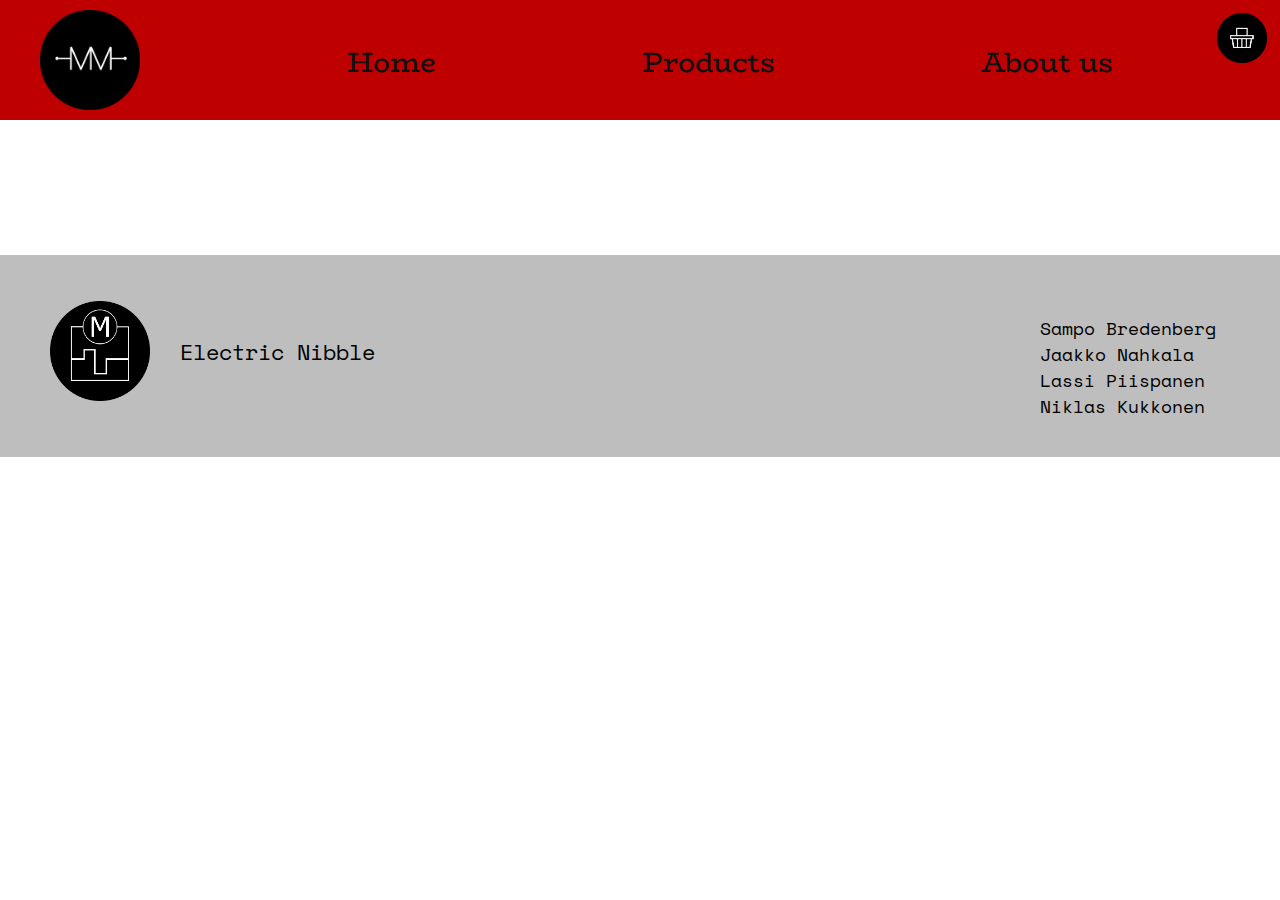
<file: aProduct.html>
<!DOCTYPE html>
<html lang="en">
    <head>
        <meta charset="UTF-8">
        <title>Mondo's Modules</title>
        <link href="css/HeadFoot.css" rel="stylesheet">
        <link href="css/aProduct.css" rel="stylesheet">
        <link href='https://fonts.googleapis.com/css?family=BioRhyme' rel='stylesheet'>
        <link href='https://fonts.googleapis.com/css?family=Space%20Mono' rel='stylesheet'>
    </head>

    <body>
        <header class="sticky">
            <figure><img id="logo" src="./img/logo2b.png" alt="Logo"></figure>
            <figure id="linkit">
                <nav>
                    <a href="./index.html">Home</a>
                    <a href="./products.html">Products</a>
                    <a href="./aboutus.html">About us</a>
                </nav>
            </figure>
        </header>

        <nav>
            <figure id="cartIcon">
                <img src="img/kori.png" alt="Ostoskori">
            </figure>
        </nav>


        <main id="tuoteInfoDiv">
            <!--
            <article>
                <div class="tuoteKuvaSlider">
                    <div class="slideshow-container">
                        <div class="mySlides fade">
                            <img src="img/samBot.jpg" style="width:100%">
                        </div>
                        <div class="mySlides fade">
                            <img src="img/mondoEdit.jpg" style="width:100%">
                        </div>
                        <a class="prev" onclick="plusSlides(-1)">&#10094;</a>
                        <a class="next" onclick="plusSlides(1)">&#10095;</a>
                    </div>
                    <br>
                </div>
                <div id="teksti">
                    <h2 class="brand">Mondon Moduulit, 80-luvun FM-siru</h2>
                    <p class="desc">Three effect algorithms in a small footprint. Tap delay, chorus and shimmer reverb. Stereo input and output for all modes, but the tap-delay effect sums the channels before delay.</p>
                    <p class="hinta">Hinta: 30 ruplaa</p>
                    <button type="button">Lisää ostoskoriin</button>
                    <p class="specs">Tekniset tiedot:</p>
                    <ul>
                        <li>kategoria: kompressori</li>
                        <li>pituus:20 jalkaa</li>
                        <li>leveys: 9*10^-14AU</li>
                        <li>syvyys: 30 px</li>
                        <li>+12V: 3mA</li>
                        <li>-12V: 1mA</li>
                        <li>+3V: 0mA</li>
                    </ul>
                    <a id="linkki" href="url">Tuotteen omat sivut</a>
                </div>
            </article>
            -->
        </main>

        <footer>
            <figure><img alt="logo" src="./img/logo2.png"></figure>
            <p>Electric Nibble</p>
            <aside id="foot">
                <p>Sampo Bredenberg <br/> Jaakko Nahkala <br/> Lassi Piispanen <br/> Niklas Kukkonen</p>
            </aside>
        </footer>

        <script src="js/ShoppingCart.js"></script>
        <script src="js/cookies.js"></script>
        <script src="js/aProduct.js"></script>
    </body>
</html>
</file>
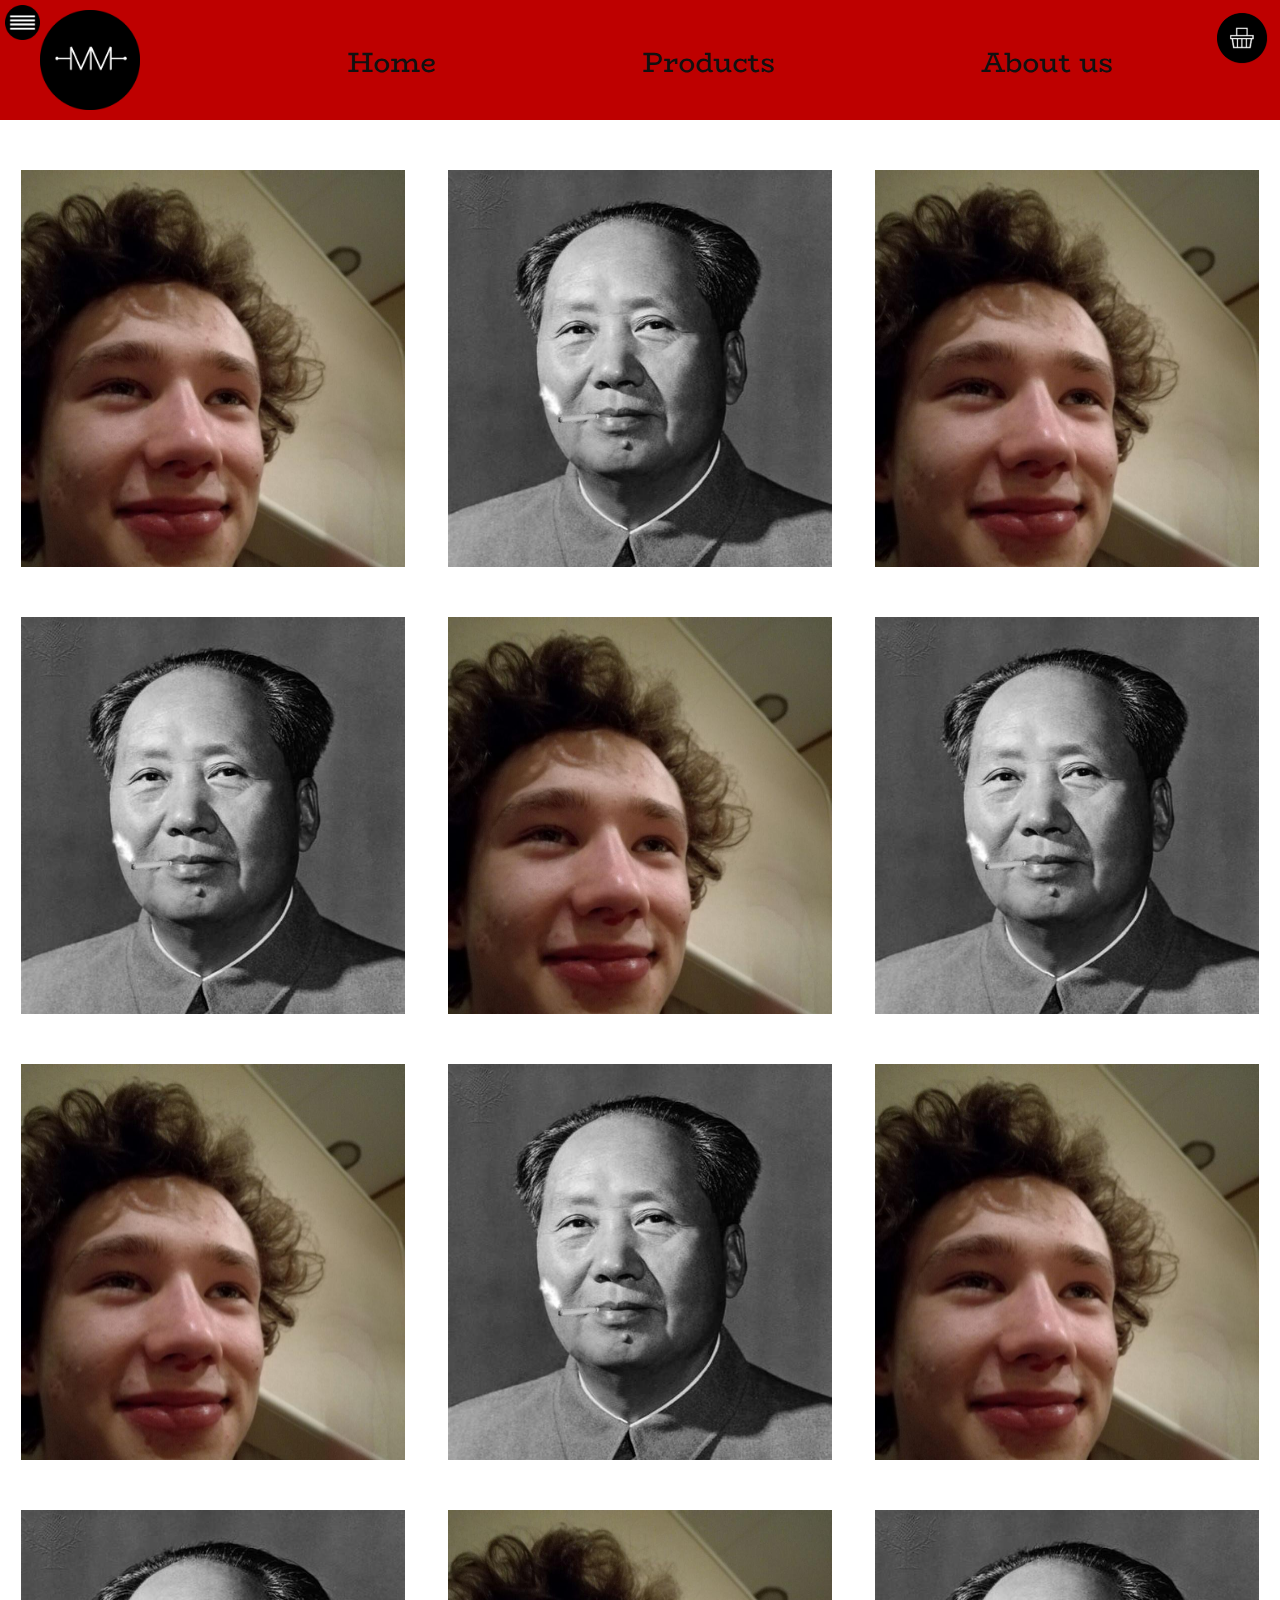
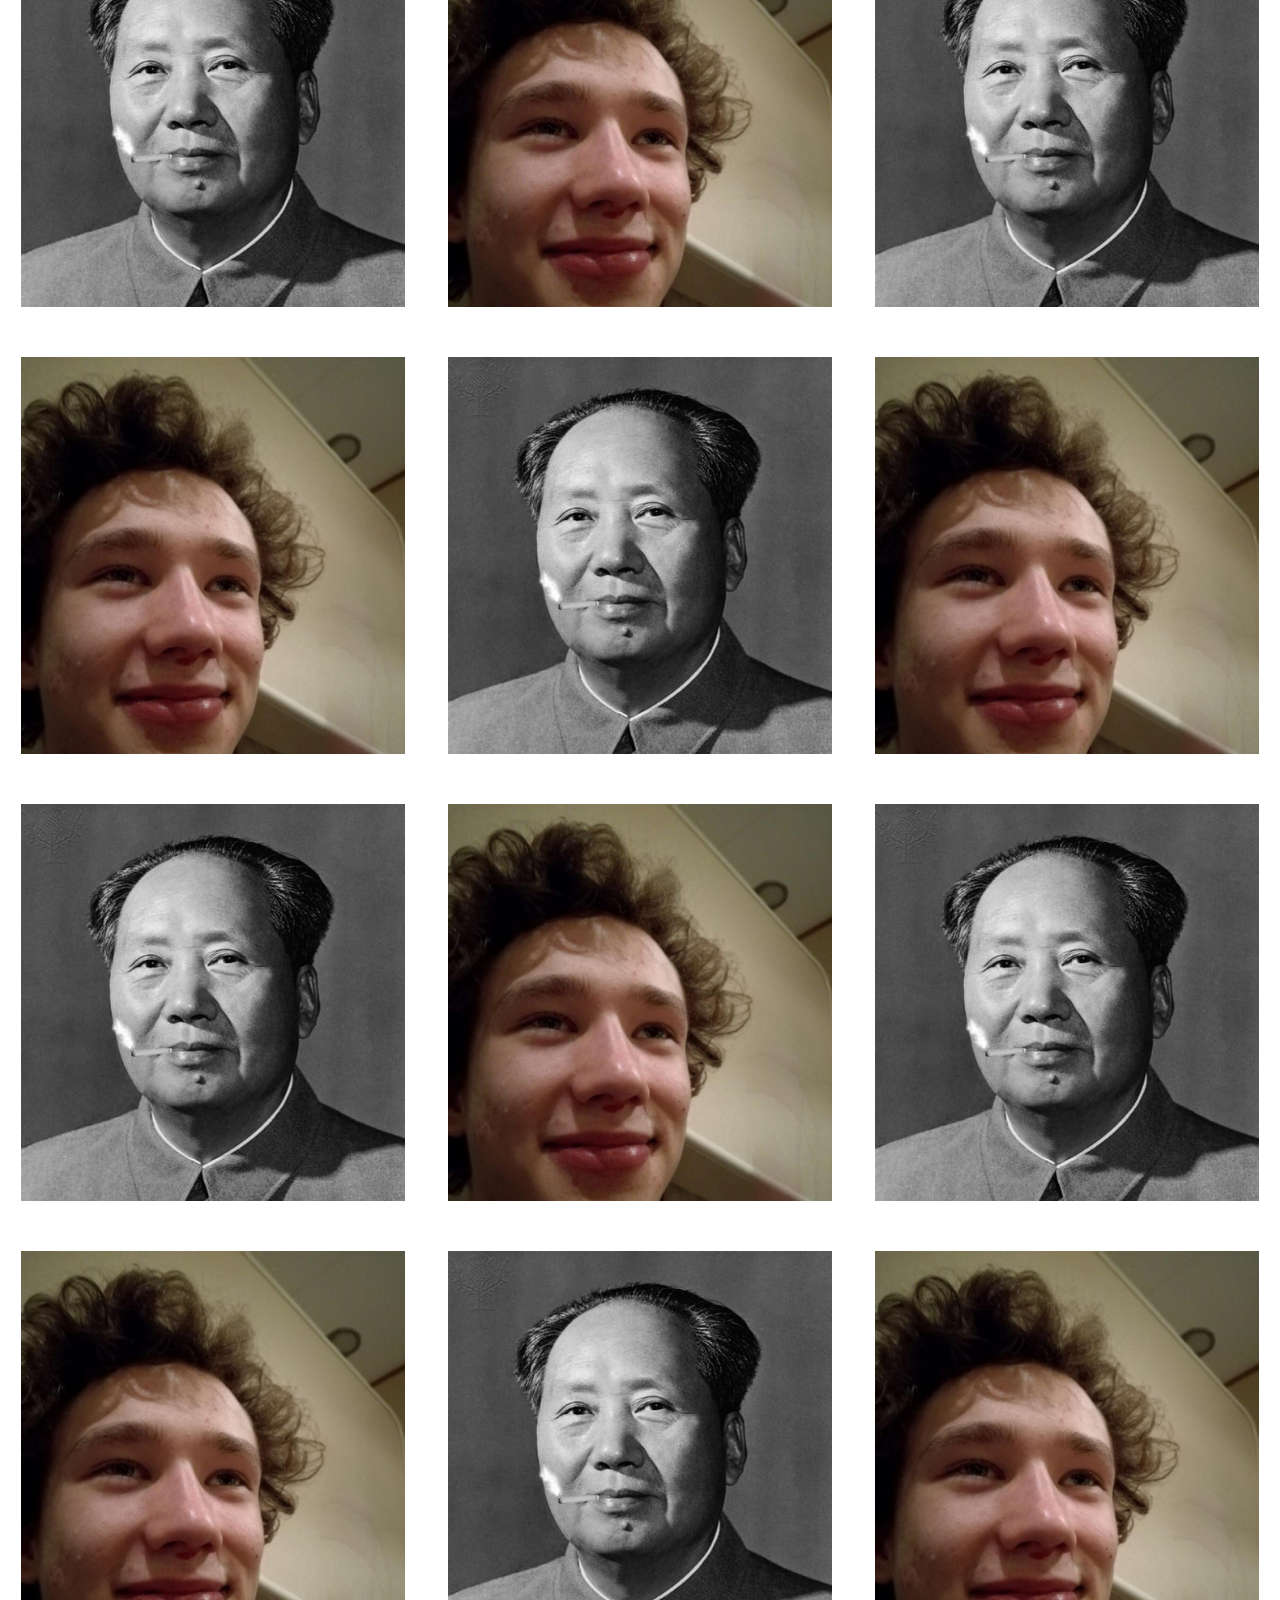
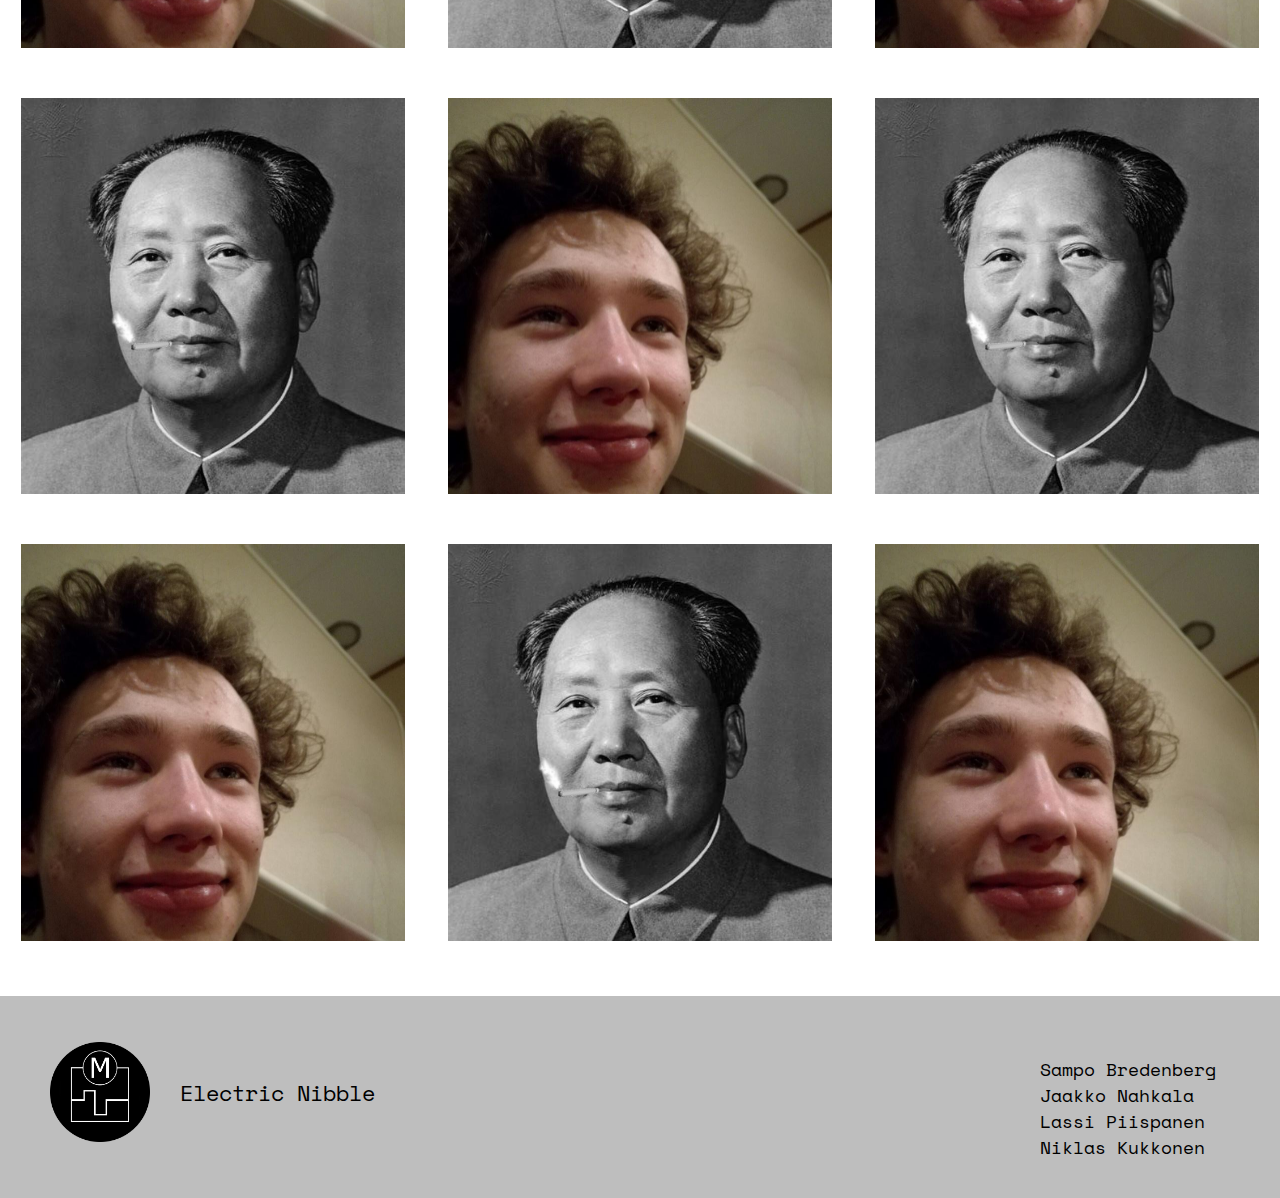
<file: products.html>
<!DOCTYPE html>
<html lang="en">
    <head>
        <meta charset="UTF-8">
        <title>Mondo's Modules</title>
        <link href="css/products.css" rel="stylesheet" type="text/css">
        <link href="css/HeadFoot.css" rel="stylesheet">
        <link href='https://fonts.googleapis.com/css?family=BioRhyme' rel='stylesheet'>
        <link href='https://fonts.googleapis.com/css?family=Space%20Mono' rel='stylesheet'>
    </head>
    <body>
        <main>
            <div>

            </div>

            <!--<article class="product">
                <figure>
                    <a id="0" class="productImg" href="#product0" style="background-image: url('img/samBot.jpg');">
                        <img src="img/lmmao.jpg">
                    </a>
                    <div class="animated">
                        <p>Name</p>
                        <p>Price</p>
                    </div>
                </figure>
            </article>-->

        </main>
        <div>

        </div>


        <header class="sticky">
            <figure><img id="logo" alt="Site logo" src="./img/logo2b.png"></figure>
            <figure id="linkit">
                <nav>
                    <a href="./index.html">Home</a>
                    <a>Products</a>
                    <a href="./aboutus.html">About us</a>
                </nav>
            </figure>
        </header>

        <nav>
            <figure id="cartIcon">
                <img src="img/kori.png" alt="Ostoskori">
            </figure>
        </nav>

        <img src="img/catalog.png" class="sidebarB" alt="Katalogi">

        <footer>
            <figure><img alt="logo" src="./img/logo2.png"></figure>
            <p>Electric Nibble</p>
            <aside id="foot">
                <p>Sampo Bredenberg <br/> Jaakko Nahkala <br/> Lassi Piispanen <br/> Niklas Kukkonen</p>
            </aside>
        </footer>

        <div id="sidebar">
            <ul>
                <li class="selected">All modules</li>
                <li>Compressor</li>
                <li>Delay</li>
                <li>Distortion</li>
                <li>Effects processor</li>
                <li>Filter</li>
                <li>LPG</li>
                <li>Mixer</li>
                <li>Modulator</li>
                <li>Oscillator</li>
                <li>Percussion</li>
                <li>Reverb</li>
                <li>Sequencer</li>
                <li>Utility</li>
                <li>VCA</li>
            </ul>
        </div>

        <script src="js/ShoppingCart.js"></script>
        <script src="js/cookies.js"></script>
        <script src="js/products.js"></script>
    </body>
</html>
</file>
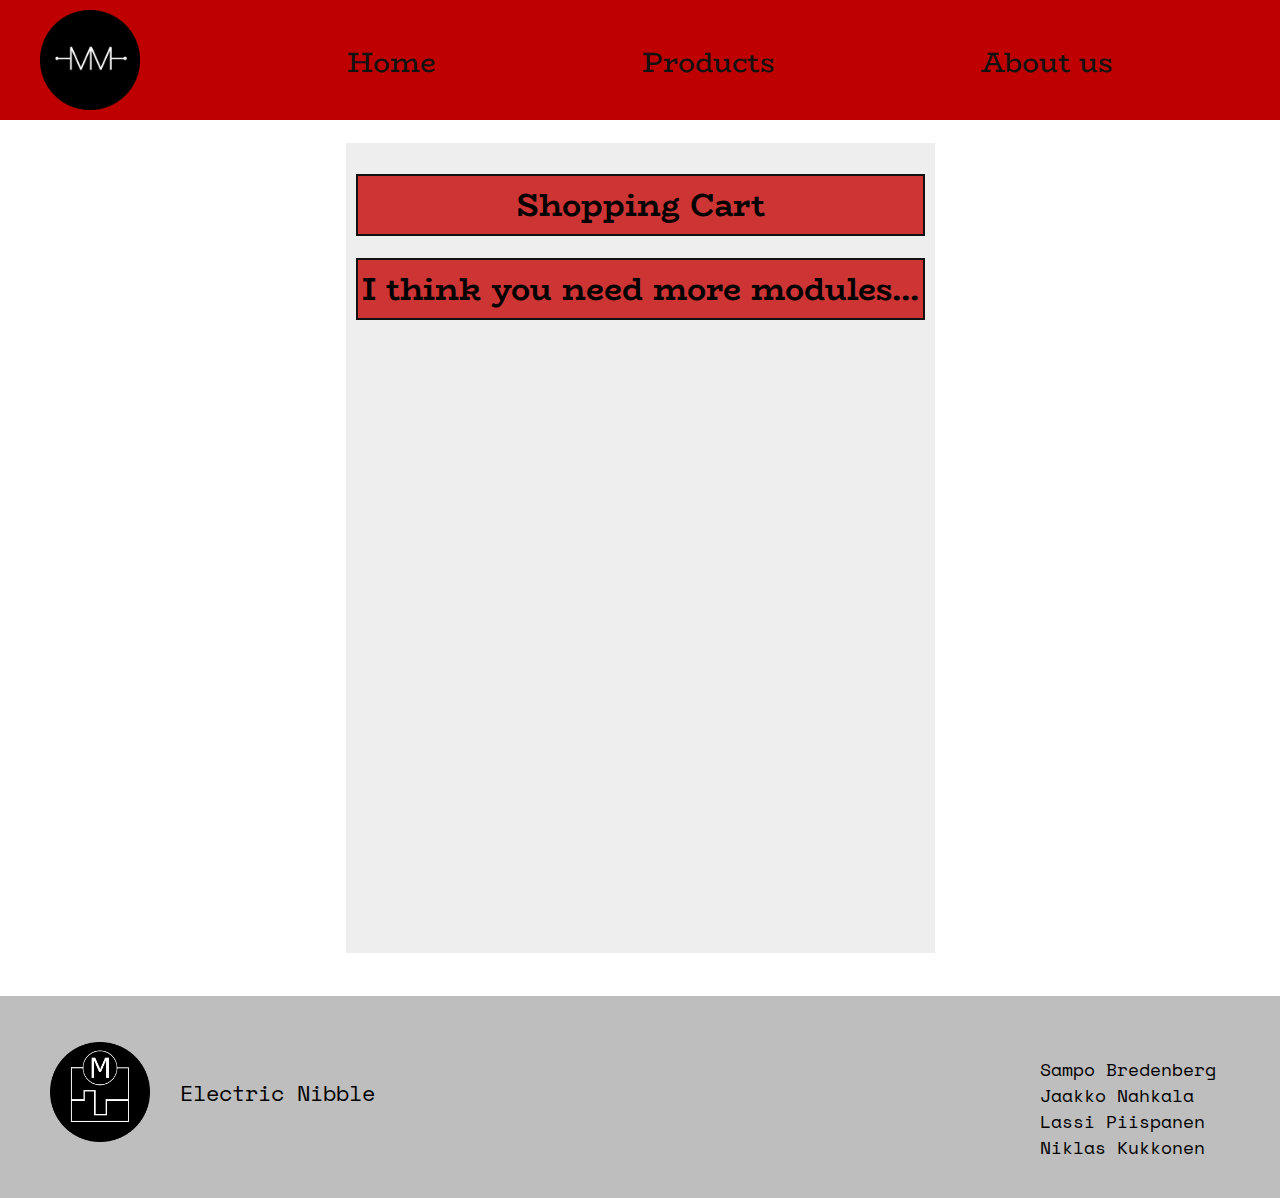
<file: shoppingCart.html>
<!DOCTYPE html>
<html lang="en">
    <head>
        <meta charset="UTF-8">
        <title>Mondo's Modules</title>
        <link href="css/shoppingCart.css" rel="stylesheet">
        <link href="css/HeadFoot.css" rel="stylesheet">
        <link href='https://fonts.googleapis.com/css?family=BioRhyme' rel='stylesheet'>
        <link href='https://fonts.googleapis.com/css?family=Space%20Mono' rel='stylesheet'>
    </head>
    <body>
        <div id="top"></div>
        <main>


            <div>
                <h1>
                    Shopping Cart
                </h1>
                <article id="shoplist">
                </article>

                <button id="buy">BUY</button>
            </div>


</main>

        <header class="sticky">
            <figure><img id="logo" alt="Site logo" src="./img/logo2b.png"></figure>
            <figure id="linkit">
                <nav>
                    <a href="./index.html">Home</a>
                    <a href="./products.html">Products</a>
                    <a href="./aboutus.html">About us</a>
                </nav>
            </figure>
        </header>

        <footer>
            <figure><img alt="logo" src="./img/logo2.png"></figure>
            <p>Electric Nibble</p>
            <aside id="foot">
                <p>Sampo Bredenberg <br/> Jaakko Nahkala <br/> Lassi Piispanen <br/> Niklas Kukkonen</p>
            </aside>
        </footer>


        <script src="js/ShoppingCart.js"></script>
        <script src="js/cookies.js"></script>
        <script src="js/cart.js"></script>
    </body>
</html>
</file>
<file: css/HeadFoot.css>
header {
    display: flex;
    justify-content: center;
    background-color: #be0000;
    width: 100%;
    font-size: 25px;
}

header a {
    color: #111111;
    text-align: center;
    text-decoration: none;
    display: inline;
    padding-right: 100px;
    padding-left: 100px;
    font-family: BioRhyme, serif;
    font-size: 28px;
}

header a:hover {
    background-color: black;
    color: aliceblue;
}


#logo {
    max-height: 100px;
    position: relative;
    bottom: 15px;
}

header figure {
    height: 70px;
}

#linkit {
    margin: 0 auto;
    padding-top: 40px;
}


footer {
    margin-top: 35px;
    background: #bebebe;
    min-height: 200px;
    display: flex;
}

footer img {
    max-height: 100px;
    position: relative;
    top: 30px;
    left: 10px;
}

footer figure {
    height: 100px;
    width: 100px;

}

footer article {
    margin: 0;
    height: 50px;
}

footer p {
    font-family: "Space Mono", serif;
    font-size: 22px;
    margin-top: 80px;
    height: 100px;
}

#foot{
    position: relative;
    margin-right: 0;
    margin-left: auto;
    right: 5%;
    bottom: 20px;
}


#foot p {
    font-size: 18px;
}

#cartIcon {
    margin: 0;
    position: fixed;
    right: 1vw;
    top: 1vw;

    text-align: center;
    cursor: pointer;
}

#cartIcon img {
    height: 50px;
    width: 50px;
}

#cartIcon:hover img {
    filter: invert(1);
}

.circle {
    position: fixed;
    right: 3%;
    top: 4%;
    border-radius: 50%;
    height: 20px;
    width: 20px;
    background: #ffe674;
    border: #111111 solid 2px;
}

.circle p {
    text-align: center;
    font-family: "Space Mono", serif;
    font-size: 13px;
    font-weight: bold;
    margin: 0;
}

@media only screen and (max-width: 1170px) {

    header a {
        font-size: 18px;
        padding: 20px;
    }

    header figure {
        margin-left: 10px;
        margin-right: 0;
    }

    header {
        width: 100%;
    }

    footer {
        width: 100%;
    }

    footer figure {
        margin: 0;
    }

    footer img {
        max-height: 80px;
        top: 50px;
    }

    footer p {
        font-family: "Space Mono", serif;
        font-size: 18px;
        margin-left: 0;
        margin-top: 80px;
        height: 100px;
    }

    #foot p {
        font-size: 15px;
        margin-left: auto;
        margin-right: 0;
    }

    #cartIcon img {
        height: 40px;
        width: 40px;
    }

    #cartIcon:hover img {
        filter: invert(1);
    }

    .circle p {
        font-family: "Space Mono", serif;
        margin: 0;
    }
}
</file>
<file: css/aProduct.css>
body, html {
    height: 100%;
    margin: 0;
}

#tuoteInfoDiv{
    padding: 50px;
}

#tuoteInfoDiv article{
    display: flex;
    justify-content: center;

}

.linkki{
    margin-top: 50px;
    margin-bottom: 50px;
}

#teksti{
    width: 50%;
}

#teksti a{
    margin-top: 15%;
    font-size: 20px;
    font-family: "Space Mono", serif;
    float: right;
    left: 50%;
}

ul{
    list-style-type:circle;
}

main{
    padding-top: 50px;
}

#tuoteInfoDiv article h2,#tuoteInfoDiv article p{
    margin-left: 200px;
    font-size: 20px;
    font-family: "Space Mono", serif;
}
#tuoteInfoDiv button{
    margin-left: 200px;
    font-size: 18px;
    font-family: "Space Mono", serif;
}
.hinta{
    font-weight: bold;
}

#tuoteInfoDiv article li{
    max-width: 1000px;
    margin-left: 200px;
    font-size: 18px;
    font-family: "Space Mono", serif;
}

* {box-sizing:border-box}

.tuoteKuvaSlider{
    display: flex;
    align-items: center;
}
.slideshow-container {

    position: relative;
    margin: auto;
}

.tuoteKuvaSlider img{
    max-height: 1000px;
    max-width: 700px;
}

.mySlides {
    display: none;
}

.prev, .next {
    cursor: pointer;
    position: absolute;
    top: 50%;
    width: auto;
    margin-top: -22px;
    padding: 16px;
    color: white;
    font-weight: bold;
    font-size: 18px;
    transition: 0.6s ease;
    border-radius: 0 3px 3px 0;
    user-select: none;
}

.next {
    position:absolute;
    right:50%;
    margin-right:-250px;
    border-radius: 3px 0 0 3px;
}
.prev{
    position:absolute;
    left:50%;
    margin-left:-250px;
    border-radius: 3px 0 0 3px;
}

.prev:hover, .next:hover {
    background-color: rgba(0,0,0,0.8);
}


.active, .dot:hover {
    background-color: #717171;
}

.fade {
    -webkit-animation-name: fade;
    -webkit-animation-duration: 1.5s;
    animation-name: fade;
    animation-duration: 1.5s;
}

@-webkit-keyframes fade {
    from {opacity: .4}
    to {opacity: 1}
}

@keyframes fade {
    from {opacity: .4}
    to {opacity: 1}
}


@media only screen and (max-width: 1170px){

    main{
        width: 100%;
    }

    #tuoteInfoDiv article{
        display: block;
    }

    #teksti{
        display: flex;
        flex-flow: column;
        align-items: center;
        text-align: center;
        margin: 0 auto;
        width: 100%;
    }

    #tuoteInfoDiv article h2{
        margin: 0 auto;
    }

    #tuoteInfoDiv article p{
        margin: 0 auto;
    }

    #tuoteInfoDiv .specs{
        margin-top: 20px;
    }

    #tuoteInfoDiv .hinta{
        margin-top: 20px;
    }

    ul{
        margin-top: 10px;
        margin-left: 0;
    }

    #tuoteInfoDiv article li{
        margin: 0 auto;
        max-width: 300px;
    }

    #tuoteInfoDiv button{
        margin-top: 30px;
        margin-left: 0;
    }

    #tuoteInfoDiv a{
        margin-top: 50px;
        margin-bottom: 50px;
    }

    #cartIcon img{
        height: 40px;
        width: 40px;
    }

    .slideshow-container{
        display: flex;
        justify-content: center;
    }

    .prev, .next{
        top:35%
    }

}
</file>
<file: css/products.css>
body, html {
    height: 100%;
    margin: 0;
}

.sticky {
    position: fixed;
    top: 0;
}


#sidebar {
    display: flex;
    flex-direction: column;
    position: fixed;
    left: -100%;
    top: 10%;
    width: auto;
    border: 2px solid #111111;
    background: white;
    transition: all 0.25s 0.25s;
    border-radius: 1vw;
    font-family: Space Mono, serif;
}

.open#sidebar {
    left: 0;
}

ul {
    background: white;
    list-style: none;
    padding: 4px;
}

ul li {
    padding: 5px;
    margin: 2px;
    border: #111111 1px solid;
}

ul li:hover {
    cursor: pointer;
    background: #be0000;
    color: white;
}

.selected {
    background: #be0000;
    color: white;
}

.notSelected {
    background: #000000;
    color: black;
}


main {
    display: flex;
    flex-flow: row wrap;
    justify-content: space-around;
    align-content: space-around;
}

main div {
    height: 100px;
    width: 100%;
}

div{
    height: 40px;
    width: 100%;
}

.product {
    width: 30vw;
    height: 31vw;
    box-sizing: border-box;
    margin-top: 50px;
    flex-direction: column;
    justify-content: center;
    align-items: center;
    /*overflow: hidden;*/
}

.product a {
    overflow: hidden;
}

article figure {
    height: 100%;
    width: 100%;
    margin: 0;
}


.productImg {
    height: 100%;
    width: 100%;
    margin-top: 20px;

    background-size: cover;
    display: inline-block;
}

.productImg:hover > img {
    opacity: 1;
}

main article p {
    margin-top: 60px;
    font-family: "Space Mono", serif;
    font-size: 16px;
}

a img {
    opacity: 0;
    object-fit: cover;
    width: inherit;
    height: inherit;
    transition: opacity .5s ease-out 100ms;
}

.animated {
    height: auto;
    margin: 0;
    padding: 3px;
    width: auto;
    background: white;
    position: relative;
    bottom: 0;
    transition: bottom .25s ease-out 100ms;
    opacity: 0;
}

.product:hover .animated {
    bottom: 15%;
    opacity: 1;
}

.animated p {
    margin: 0;
    padding: 0;
}

.animated:hover {
    cursor: pointer;
}

.sidebarB {
    position: fixed;
    color: #111111;
    left: 5px;
    top: 5px;
    height: 35px;
    width: 35px;
}

.sidebarB:hover {
    cursor: pointer;
    filter: invert(1);
}

.open{
    background: #111111;
}

@media only screen and (max-width: 600px) {
    main {
        width: 100%;
        flex-flow: column;
    }

    main div{
        height: 80px;
        width: 100%;
    }


    .product{
        margin: 100px 0;
    }

    .product:last-child{
        margin: 100px 0 200px 0;
    }

    .productImg {
        height: 200%;
        width: 200%;
        margin-top: 20px;
        margin-bottom: 100px;
        margin-left: 60%;
        background-size: cover;
        display: inline-block;
    }

    .animated{
        width: 200px;
        margin: 0 100px 0 150px;
    }

    #ye {
        display: flex;
        flex-direction: column;
        position: inherit;
        align-items: center;
        background: #c6c6c6;
        margin-left: 8px;
        max-width: 100%;
    }

    #ye h3, #ye p {
        margin: 3px;
        font-size: 2.5vw;
        font-family: "Space Mono", serif;
    }

    .animated {
        height: auto;
    }

    .product:hover .animated {
        bottom: 160px;
        opacity: 1;
    }

    .sidebarB {
        position: fixed;
        left: 5px;
        top: 100px;
        height: 35px;
        width: 35px;
    }

    .open#sidebar{
        left: 0;
        top: 20%;
    }

}
</file>
<file: css/shoppingCart.css>
body, html {
    height: 100%;
    margin: 0;
}

#top {
    height: 15%;
    width: 100%;
}

.sticky {
    position: fixed;
    top: 0;
}

main {
    padding: 8px;
    display: flex;
    justify-content: center;
    min-height: 90%;
}

main > div {
    min-width: 25vw;
    padding: 10px;
    background-color: #eeeeee;
    text-align: center;
}

main h1 {
    border: #111111 solid 2px;
    padding: 4px;
    background-color: #cd3535;
    font-family: BioRhyme, serif;
}

main h2 {
    font-family: BioRhyme, serif;
}

main article div {
    display: flex;
    justify-content: space-between;
    border: #111111 solid;
    margin: 1px;
}

main p {
    font-family: "Space Mono", serif;
    margin-left: 2vw;
    margin-right: 2vw;
}

#buy{
    width: 5vw;
    height: 2vw;
    margin: 3px;
}

.remove {
    margin: 3px;
}

.hidden {
    display: none;
}

@media only screen and (max-width: 768px) {
    main {
        width: 100%;
        padding-top: 10px;
        padding-left: 0;
        padding-right: 0;
    }

    #buy{
        height: 5vw;
        width: 10vw;
    }
}
</file>
